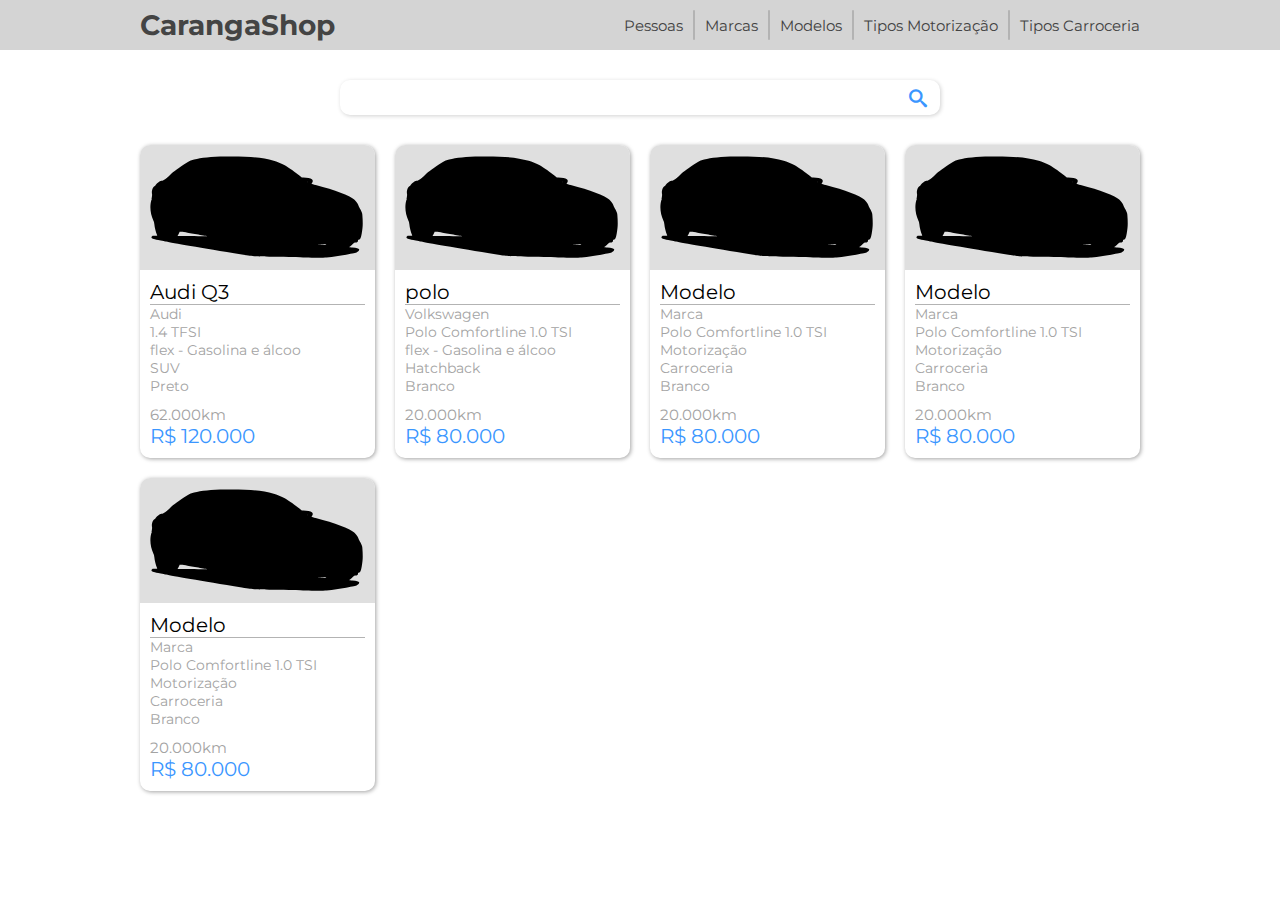
<file: index.html>
<!DOCTYPE html>
<html lang="pt-br">
<head>
    <meta charset="UTF-8">
    <meta name="viewport" content="width=device-width, initial-scale=1.0">
    <title>CarangaShop</title>
    <link rel="stylesheet" href="main.css">
    <link rel="stylesheet" href="/icon/style.css">
</head>
<body>    
    <nav>
        <div class="container-nav">
            <h1 class="nav-titulo">CarangaShop</h1>

            <div class="link-direcionamento">
                <a href="#">Pessoas</a>

                <hr class="hr-link-direcionamento">
                <a href="/marcas/marcas.html">Marcas</a>

                <hr class="hr-link-direcionamento">
                <a href="/modelos/modelos.html">Modelos</a>

                <hr class="hr-link-direcionamento">
                <a href="/motorizacao/motorizacao.htm">Tipos Motorização</a>

                <hr class="hr-link-direcionamento">
                <a href="/carroceria/carroceria.html">Tipos Carroceria</a>
            </div>
        </div>
    </nav>

    <section class="campo-busca">        
        <input class="input-busca" type="text">   
        
        <button class="icon-lupa"></button>
    </section>
    
    <section class="container">
        <div class="area-divugacao">
            <div class="divugacao">
                <div class="divugacao-img">
                    <img class="divugacao-img-carro" src="/img/carro2.svg" alt="Foto do carro a venda">
                </div>

                <div class="divugacao-especificacao">
                    <div class="especificacao-modelo">Audi Q3</div>

                    <hr class="hr-especificacao">
                    <div class="div-especificacao">
                        <div class="especificacao">Audi</div>
                        
                        <div class="especificacao">1.4 TFSI</div>

                        <div class="especificacao">flex - Gasolina e álcoo</div>

                        <div class="especificacao">SUV</div>

                        <div class="especificacao">Preto</div>

                    </div>

                    <div class="especificacao-preco-km">
                        <div class="especificacao-km">62.000km</div>
    
                        <div class="especificacao-preco">R$ 120.000</div>
                    </div>
                </div>
            </div>   

            <div class="divugacao">
                <div class="divugacao-img">
                    <img class="divugacao-img-carro" src="/img/carro2.svg" alt="Foto do carro a venda">
                </div>

                <div class="divugacao-especificacao">
                    <div class="especificacao-modelo">polo</div>

                    <hr class="hr-especificacao">
                    <div class="div-especificacao">
                        <div class="especificacao">Volkswagen</div>
                        
                        <div class="especificacao">Polo Comfortline 1.0 TSI</div>

                        <div class="especificacao">flex - Gasolina e álcoo</div>

                        <div class="especificacao">Hatchback</div>

                        <div class="especificacao">Branco</div>

                    </div>

                    <div class="especificacao-preco-km">
                        <div class="especificacao-km">20.000km</div>
    
                        <div class="especificacao-preco">R$ 80.000</div>
                    </div>
                </div>
            </div>   

            <div class="divugacao">
                <div class="divugacao-img">
                    <img class="divugacao-img-carro" src="/img/carro2.svg" alt="Foto do carro a venda">
                </div>

                <div class="divugacao-especificacao">
                    <div class="especificacao-modelo">Modelo</div>

                    <hr class="hr-especificacao">
                    <div class="div-especificacao">
                        <div class="especificacao">Marca</div>
                        
                        <div class="especificacao">Polo Comfortline 1.0 TSI</div>

                        <div class="especificacao">Motorização</div>

                        <div class="especificacao">Carroceria</div>

                        <div class="especificacao">Branco</div>

                    </div>

                    <div class="especificacao-preco-km">
                        <div class="especificacao-km">20.000km</div>
    
                        <div class="especificacao-preco">R$ 80.000</div>
                    </div>
                </div>
            </div>                                           
            <div class="divugacao">
                <div class="divugacao-img">
                    <img class="divugacao-img-carro" src="/img/carro2.svg" alt="Foto do carro a venda">
                </div>

                <div class="divugacao-especificacao">
                    <div class="especificacao-modelo">Modelo</div>

                    <hr class="hr-especificacao">
                    <div class="div-especificacao">
                        <div class="especificacao">Marca</div>
                        
                        <div class="especificacao">Polo Comfortline 1.0 TSI</div>

                        <div class="especificacao">Motorização</div>

                        <div class="especificacao">Carroceria</div>

                        <div class="especificacao">Branco</div>

                    </div>

                    <div class="especificacao-preco-km">
                        <div class="especificacao-km">20.000km</div>
    
                        <div class="especificacao-preco">R$ 80.000</div>
                    </div>
                </div>
            </div>                                           
            <div class="divugacao">
                <div class="divugacao-img">
                    <img class="divugacao-img-carro" src="/img/carro2.svg" alt="Foto do carro a venda">
                </div>

                <div class="divugacao-especificacao">
                    <div class="especificacao-modelo">Modelo</div>

                    <hr class="hr-especificacao">
                    <div class="div-especificacao">
                        <div class="especificacao">Marca</div>
                        
                        <div class="especificacao">Polo Comfortline 1.0 TSI</div>

                        <div class="especificacao">Motorização</div>

                        <div class="especificacao">Carroceria</div>

                        <div class="especificacao">Branco</div>

                    </div>

                    <div class="especificacao-preco-km">
                        <div class="especificacao-km">20.000km</div>
    
                        <div class="especificacao-preco">R$ 80.000</div>
                    </div>
                </div>
            </div>                                           
                                   
        </div>
    </section>
</body>
</html>
</file>
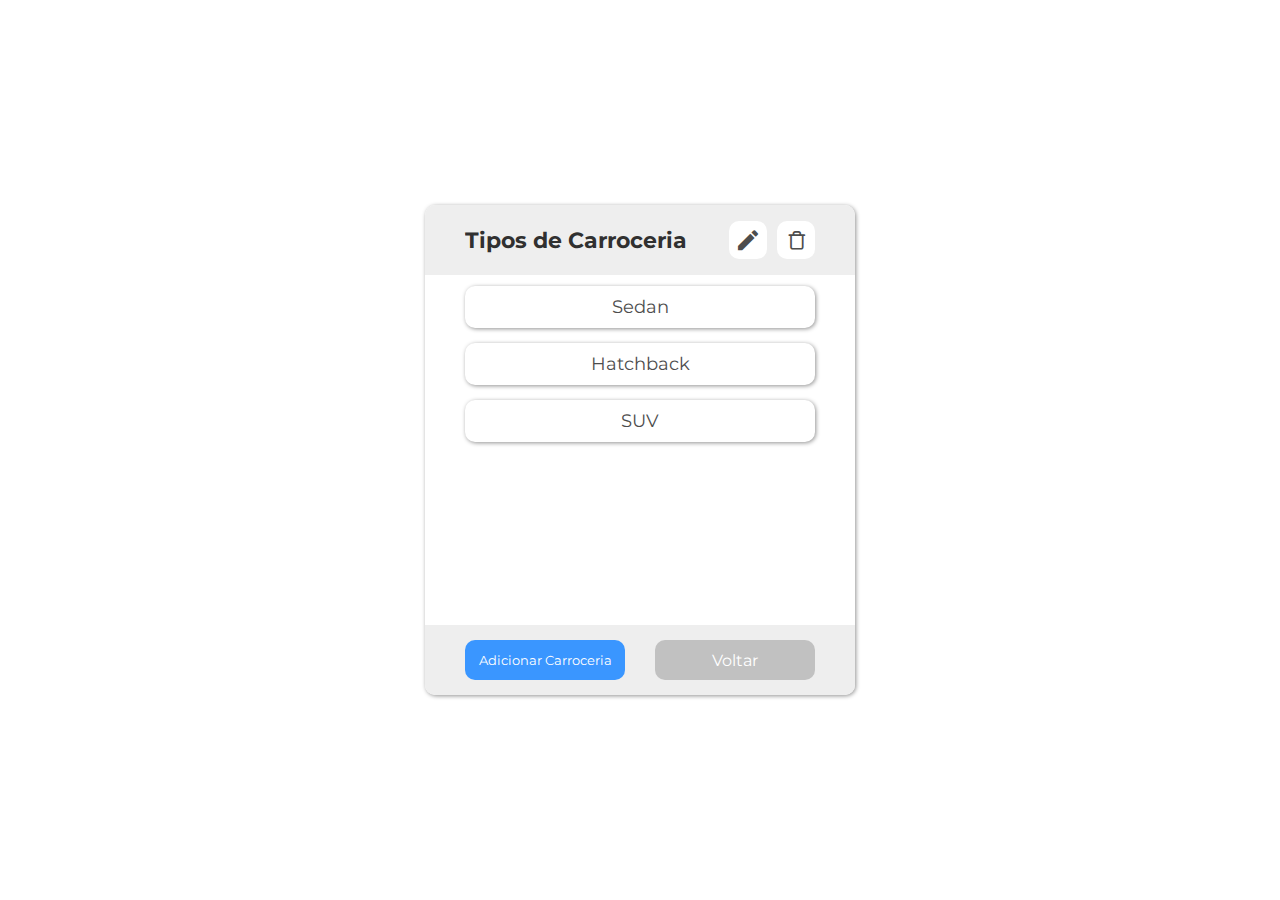
<file: carroceria/carroceria.html>
<!DOCTYPE html>
<html lang="pt-br">
<head>
    <meta charset="UTF-8">
    <meta name="viewport" content="width=device-width, initial-scale=1.0">
    <title>Carroceria</title>
    <link rel="stylesheet" href="/icon/style.css">
    <link rel="stylesheet" href="/janela.css">

    <script src="/carroceria/novacarroceria/salvarcarroceria.js" defer></script>
    <script src="/carroceria/carroceria.js" defer></script>
</head>
<body>
    <main>
        <div class="container">
            <div class="area-acao-top">
                <h3>Tipos de Carroceria</h3>

                <div class="botoes">
                    <button id="btnEditarCarroceria" class="icon-editor btn-aditar botoes-editar-excluir"></button>

                    <button id="btnExcluirCarroceria" class="icon-white btn-excluir botoes-editar-excluir"></button>
                </div>
            </div>

            <div class="area-conteudo">
                <!-- <div class="div-conteudo">
                    <div class="conteudo" onclick="carrocariaAtiva(this)">Sedan</div>
                </div>

                <div class="div-conteudo">
                    <div class="conteudo" onclick="carrocariaAtiva(this)">Hatchback</div>
                </div>

                <div class="div-conteudo">
                    <div class="conteudo" onclick="carrocariaAtiva(this)">SUV</div>
                </div>

                <div class="div-conteudo">
                    <div class="conteudo" onclick="carrocariaAtiva(this)">Picape</div>
                </div>

                <div class="div-conteudo">
                    <div class="conteudo" onclick="carrocariaAtiva(this)">Fastback</div>
                </div>

                <div class="div-conteudo">
                    <div class="conteudo" onclick="carrocariaAtiva(this)">Conversível</div>
                </div> -->
            </div>

            <div class="area-acao-low">
                <button class="btn-acao btn-adicionar" onclick="location.href= '/carroceria/novacarroceria/novacarroceria.html'">Adicionar Carroceria</button>

                <button class="btn-acao btn-voltar" onclick="location.href= '/index.html'">Voltar</button>
            </div>
        </div>
    </main>
</body>
</html>
</file>
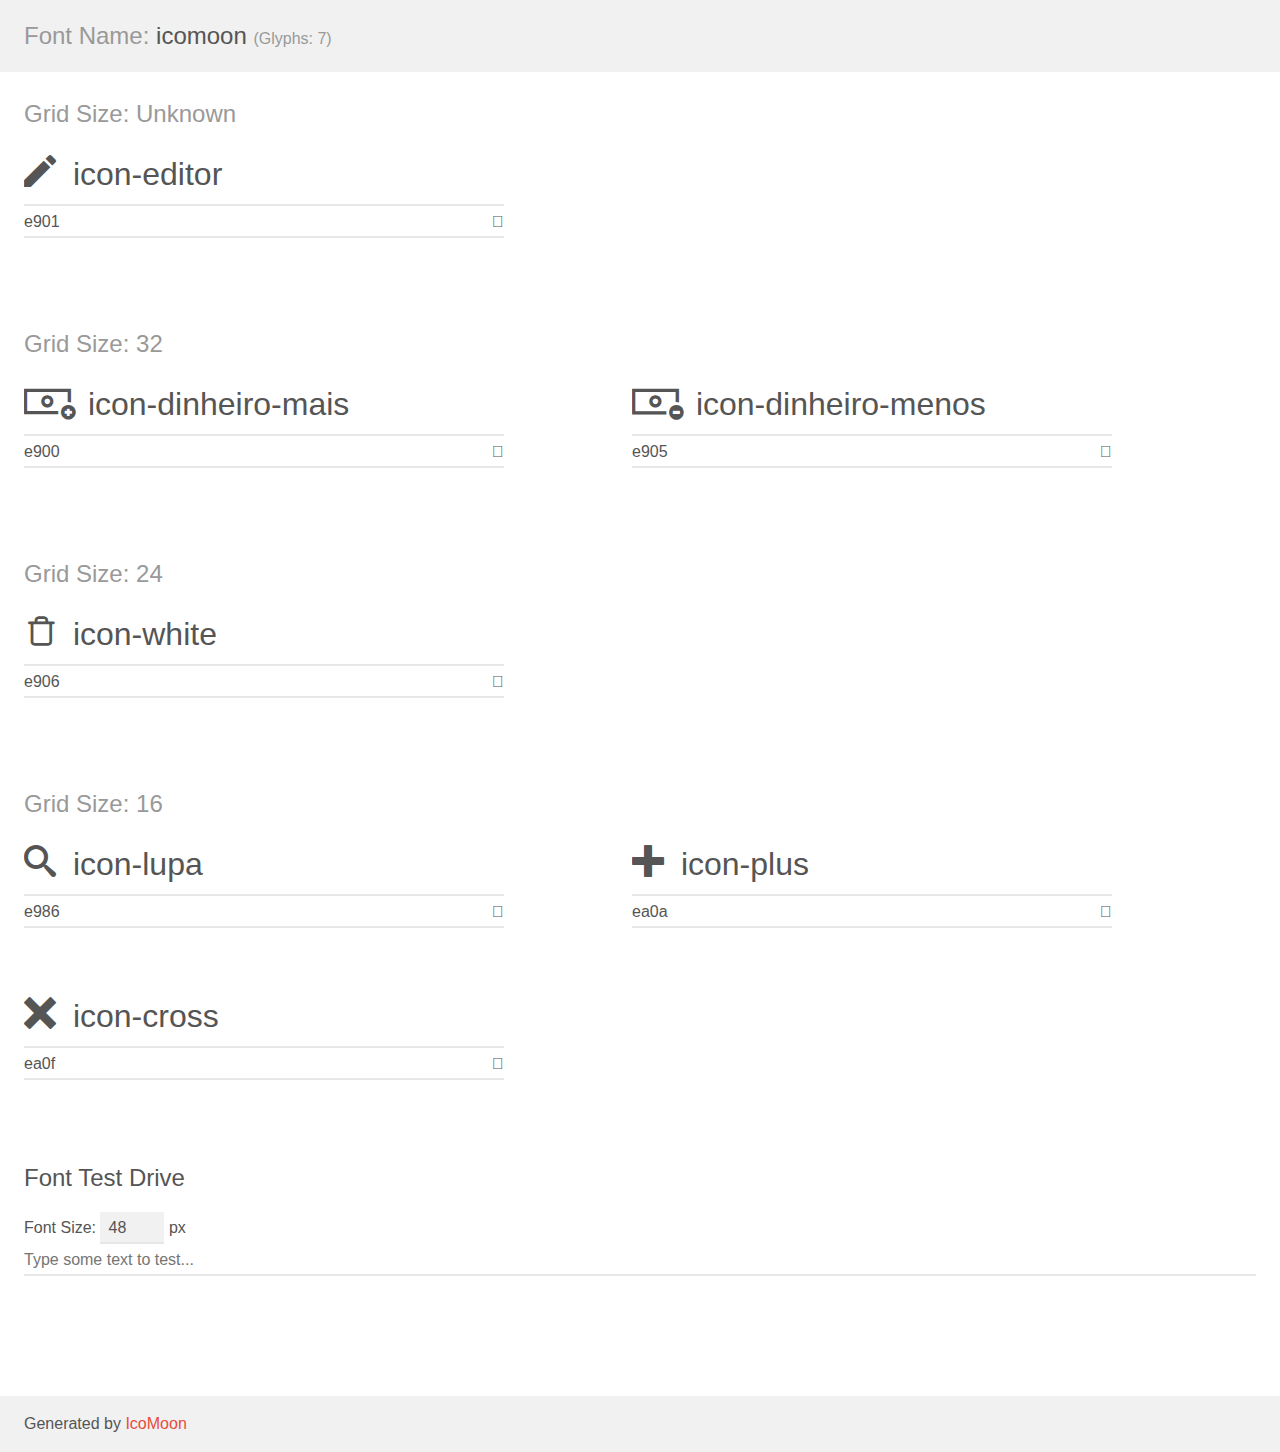
<file: icon/demo.html>
<!doctype html>
<html>
<head>
    <meta charset="utf-8">
    <title>IcoMoon Demo</title>
    <meta name="description" content="An Icon Font Generated By IcoMoon.io">
    <meta name="viewport" content="width=device-width, initial-scale=1">
    <link rel="stylesheet" href="demo-files/demo.css">
    <link rel="stylesheet" href="style.css"></head>
<body>
    <div class="bgc1 clearfix">
        <h1 class="mhmm mvm"><span class="fgc1">Font Name:</span> icomoon <small class="fgc1">(Glyphs:&nbsp;7)</small></h1>
    </div>
    <div class="clearfix mhl ptl">
        <h1 class="mvm mtn fgc1">Grid Size: Unknown</h1>
        <div class="glyph fs1">
            <div class="clearfix bshadow0 pbs">
                <span class="icon-editor"></span>
                <span class="mls"> icon-editor</span>
            </div>
            <fieldset class="fs0 size1of1 clearfix hidden-false">
                <input type="text" readonly value="e901" class="unit size1of2" />
                <input type="text" maxlength="1" readonly value="&#xe901;" class="unitRight size1of2 talign-right" />
            </fieldset>
            <div class="fs0 bshadow0 clearfix hidden-true">
                <span class="unit pvs fgc1">liga: </span>
                <input type="text" readonly value="" class="liga unitRight" />
            </div>
        </div>
    </div>
    <div class="clearfix mhl ptl">
        <h1 class="mvm mtn fgc1">Grid Size: 32</h1>
        <div class="glyph fs2">
            <div class="clearfix bshadow0 pbs">
                <span class="icon-dinheiro-mais"></span>
                <span class="mls"> icon-dinheiro-mais</span>
            </div>
            <fieldset class="fs0 size1of1 clearfix hidden-false">
                <input type="text" readonly value="e900" class="unit size1of2" />
                <input type="text" maxlength="1" readonly value="&#xe900;" class="unitRight size1of2 talign-right" />
            </fieldset>
            <div class="fs0 bshadow0 clearfix hidden-true">
                <span class="unit pvs fgc1">liga: </span>
                <input type="text" readonly value="" class="liga unitRight" />
            </div>
        </div>
        <div class="glyph fs2">
            <div class="clearfix bshadow0 pbs">
                <span class="icon-dinheiro-menos"></span>
                <span class="mls"> icon-dinheiro-menos</span>
            </div>
            <fieldset class="fs0 size1of1 clearfix hidden-false">
                <input type="text" readonly value="e905" class="unit size1of2" />
                <input type="text" maxlength="1" readonly value="&#xe905;" class="unitRight size1of2 talign-right" />
            </fieldset>
            <div class="fs0 bshadow0 clearfix hidden-true">
                <span class="unit pvs fgc1">liga: </span>
                <input type="text" readonly value="" class="liga unitRight" />
            </div>
        </div>
    </div>
    <div class="clearfix mhl ptl">
        <h1 class="mvm mtn fgc1">Grid Size: 24</h1>
        <div class="glyph fs3">
            <div class="clearfix bshadow0 pbs">
                <span class="icon-white"></span>
                <span class="mls"> icon-white</span>
            </div>
            <fieldset class="fs0 size1of1 clearfix hidden-false">
                <input type="text" readonly value="e906" class="unit size1of2" />
                <input type="text" maxlength="1" readonly value="&#xe906;" class="unitRight size1of2 talign-right" />
            </fieldset>
            <div class="fs0 bshadow0 clearfix hidden-true">
                <span class="unit pvs fgc1">liga: </span>
                <input type="text" readonly value="" class="liga unitRight" />
            </div>
        </div>
    </div>
    <div class="clearfix mhl ptl">
        <h1 class="mvm mtn fgc1">Grid Size: 16</h1>
        <div class="glyph fs4">
            <div class="clearfix bshadow0 pbs">
                <span class="icon-lupa"></span>
                <span class="mls"> icon-lupa</span>
            </div>
            <fieldset class="fs0 size1of1 clearfix hidden-false">
                <input type="text" readonly value="e986" class="unit size1of2" />
                <input type="text" maxlength="1" readonly value="&#xe986;" class="unitRight size1of2 talign-right" />
            </fieldset>
            <div class="fs0 bshadow0 clearfix hidden-true">
                <span class="unit pvs fgc1">liga: </span>
                <input type="text" readonly value="search, magnifier" class="liga unitRight" />
            </div>
        </div>
        <div class="glyph fs4">
            <div class="clearfix bshadow0 pbs">
                <span class="icon-plus"></span>
                <span class="mls"> icon-plus</span>
            </div>
            <fieldset class="fs0 size1of1 clearfix hidden-false">
                <input type="text" readonly value="ea0a" class="unit size1of2" />
                <input type="text" maxlength="1" readonly value="&#xea0a;" class="unitRight size1of2 talign-right" />
            </fieldset>
            <div class="fs0 bshadow0 clearfix hidden-true">
                <span class="unit pvs fgc1">liga: </span>
                <input type="text" readonly value="plus, add" class="liga unitRight" />
            </div>
        </div>
        <div class="glyph fs4">
            <div class="clearfix bshadow0 pbs">
                <span class="icon-cross"></span>
                <span class="mls"> icon-cross</span>
            </div>
            <fieldset class="fs0 size1of1 clearfix hidden-false">
                <input type="text" readonly value="ea0f" class="unit size1of2" />
                <input type="text" maxlength="1" readonly value="&#xea0f;" class="unitRight size1of2 talign-right" />
            </fieldset>
            <div class="fs0 bshadow0 clearfix hidden-true">
                <span class="unit pvs fgc1">liga: </span>
                <input type="text" readonly value="cross, cancel" class="liga unitRight" />
            </div>
        </div>
    </div>

    <!--[if gt IE 8]><!-->
    <div class="mhl clearfix mbl">
        <h1>Font Test Drive</h1>
        <label>
            Font Size: <input id="fontSize" type="number" class="textbox0 mbm"
            min="8" value="48" />
            px
        </label>
        <input id="testText" type="text" class="phl size1of1 mvl"
        placeholder="Type some text to test..." value=""/>
        <div id="testDrive" class="icon-" style="font-family: icomoon">&nbsp;
        </div>
    </div>
    <!--<![endif]-->
    <div class="bgc1 clearfix">
        <p class="mhl">Generated by <a href="https://icomoon.io/app">IcoMoon</a></p>
    </div>

    <script src="demo-files/demo.js"></script>
</body>
</html>
</file>
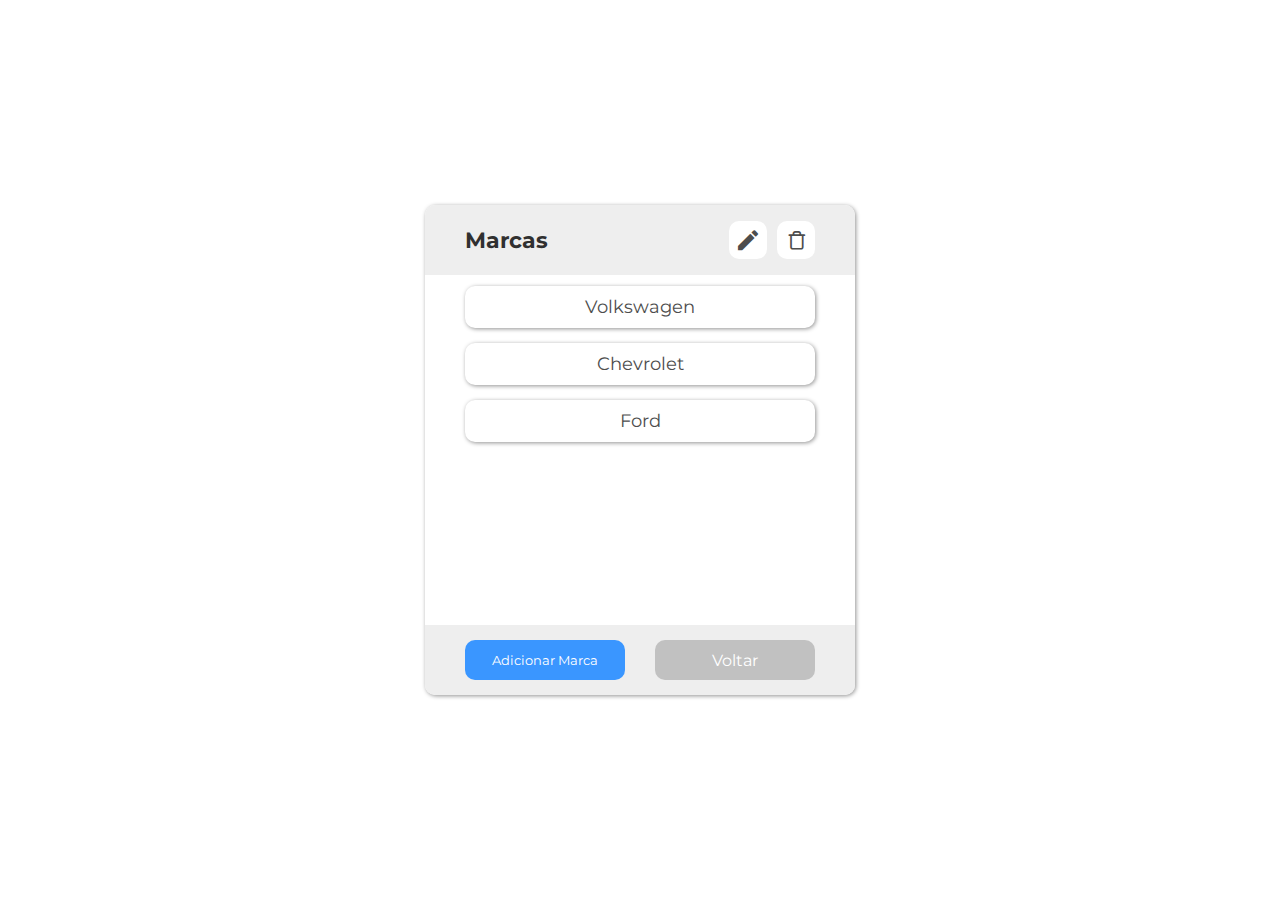
<file: marcas/marcas.html>
<!DOCTYPE html>
<html lang="pt-br">
<head>
    <meta charset="UTF-8">
    <meta name="viewport" content="width=device-width, initial-scale=1.0">
    <title>Marcas</title>
    <link rel="stylesheet" href="/icon/style.css">
    <link rel="stylesheet" href="/janela.css">

    <script src="/marcas/novamarca/salvarmarca.js" defer></script>
    <script src="/marcas/marca.js" defer></script>
</head>
<body>
    <main>
        <div class="container">
            <div class="area-acao-top">
                <h3>Marcas</h3>

                <div class="botoes">
                    <button id="btnEditarMarca" class="icon-editor btn-aditar botoes-editar-excluir"></button>

                    <button id="btnExcluirMarca" class="icon-white btn-excluir botoes-editar-excluir"></button>
                </div>
            </div>

            <div class="area-conteudo">
                <!-- <div class="div-conteudo">
                    <div class="conteudo" onclick="marcaAtiva(this)">Audi</div>
                </div>

                <div class="div-conteudo">
                    <div class="conteudo" onclick="marcaAtiva(this)">Volkswagen</div>
                </div>

                <div class="div-conteudo">
                    <div class="conteudo" onclick="marcaAtiva(this)">Volvo</div>
                </div>

                <div class="div-conteudo">
                    <div class="conteudo" onclick="marcaAtiva(this)">Porsche</div>
                </div>

                <div class="div-conteudo">
                    <div class="conteudo" onclick="marcaAtiva(this)">Alfa Romeo</div>
                </div>

                <div class="div-conteudo">
                    <div class="conteudo" onclick="marcaAtiva(this)">Chevrolet</div>
                </div> -->
            </div>

            <div class="area-acao-low">
                <button class="btn-acao btn-adicionar" onclick="location.href= '/marcas/novamarca/novamarca.html'">Adicionar Marca</button>

                <button class="btn-acao btn-voltar" onclick="location.href= '/index.html'">Voltar</button>
            </div>
        </div>
    </main>
</body>
</html>
</file>
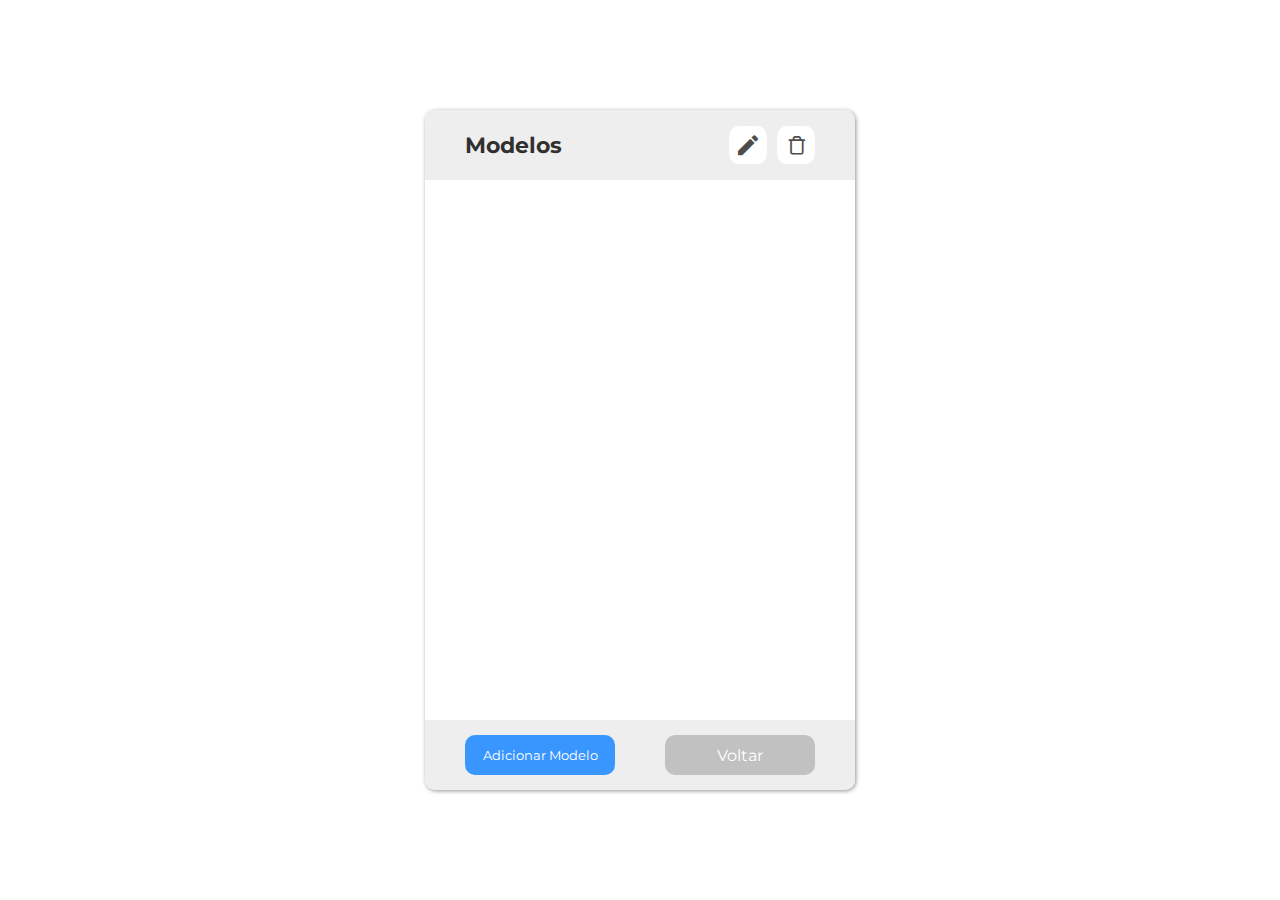
<file: modelos/modelos.html>
<!DOCTYPE html>
<html lang="pt-br">
<head>
    <meta charset="UTF-8">
    <meta name="viewport" content="width=device-width, initial-scale=1.0">
    <title>Modelos</title>
    <link rel="stylesheet" href="/modelos/modelos.css">
    <link rel="stylesheet" href="/icon/style.css">

    <script src="/marcas/novamarca/salvarmarca.js" defer></script>
    <!-- <script src="/marcas/novamarca/novamarca.js" defer></script> -->
    
    <script src="/motorizacao/novamotorizacao/salvarmotorizacao.js" defer></script>

    <script src="/carroceria/novacarroceria/salvarcarroceria.js" defer></script>
    
    <script src="/modelos/novomodelo/salvarmodelo.js" defer></script>
    <script src="/modelos/modelo.js" defer></script>
</head>
<body>
    <main>
        <div class="container">
            <div class="area-acao-top">
                <h3>Modelos</h3>

                <div class="botoes">
                    <button id="btnEditarModelo" class="icon-editor btn-aditar botoes-editar-excluir"></button>

                    <button id="btnExcluirModelo" class="icon-white btn-excluir botoes-editar-excluir"></button>
                </div>
            </div>

            <div class="area-conteudo">
                <!-- <div class="div-conteudo">
                    <div class="conteudo" onclick="modeloAtivo(this)">
                        <div class="conteudo-texto">Polo</div>

                        <hr class="hr-conteudo">
                        <div class="conteudo-texto">Volkswagen</div>

                        <hr class="hr-conteudo">                    
                        <div class="conteudo-texto">flex - Gasolina e álcoo</div>

                        <hr class="hr-conteudo">                    
                        <div class="conteudo-texto">Hatchback</div>

                        <hr class="hr-conteudo">                    
                        <div  class="conteudo-texto">4 Portas</div>
                    </div>
                </div> -->
            </div>

            <div class="area-acao-low">
                <button class="btn-acao btn-adicionar" onclick="location.href= '/modelos/novomodelo/novomodelo.html'">Adicionar Modelo</button>

                <button class="btn-acao btn-voltar" onclick="location.href= '/index.html'">Voltar</button>
            </div>
        </div>
    </main>
</body>
</html>
</file>
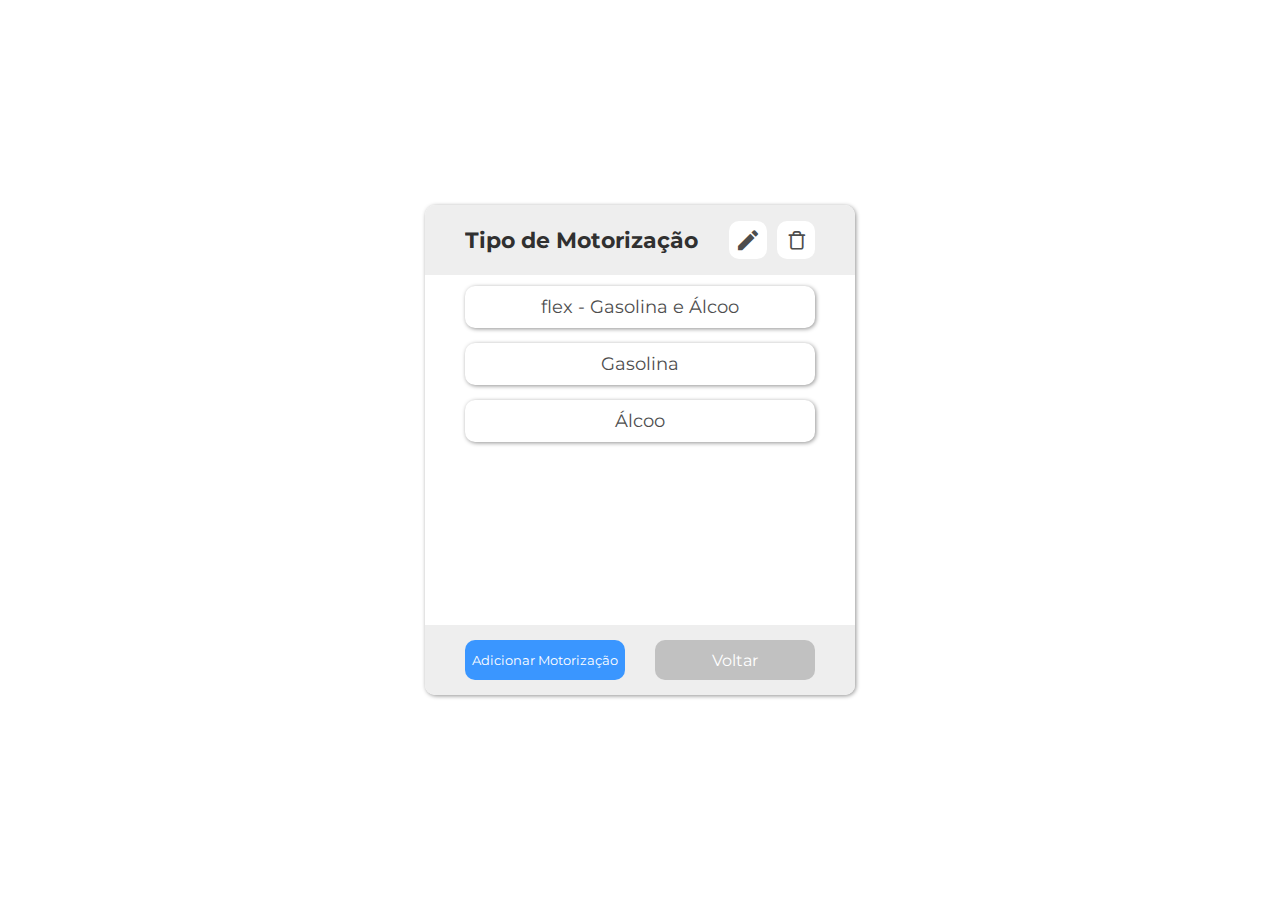
<file: motorizacao/motorizacao.htm>
<!DOCTYPE html>
<html lang="pt-br">
<head>
    <meta charset="UTF-8">
    <meta name="viewport" content="width=device-width, initial-scale=1.0">
    <title>Marcas</title>
    <link rel="stylesheet" href="/icon/style.css">
    <link rel="stylesheet" href="/janela.css">

    <script src="/motorizacao/novamotorizacao/salvarmotorizacao.js" defer></script>
    <script src="/motorizacao/motorizacao.js" defer></script>
</head>
<body>
    <main>
        <div class="container">
            <div class="area-acao-top">
                <h3>Tipo de Motorização</h3>

                <div class="botoes">
                    <button id="btnEditarMotorizacao" class="icon-editor btn-aditar botoes-editar-excluir"></button>

                    <button id="btnExcluirMotorizacao" class="icon-white btn-excluir botoes-editar-excluir"></button>
                </div>
            </div>

            <div class="area-conteudo">
                <!-- <div class="div-conteudo">
                    <div class="conteudo" onclick="motorizacaoAtiva(this)">Gasolina</div>
                </div>

                <div class="div-conteudo">
                    <div class="conteudo" onclick="motorizacaoAtiva(this)">Diesel</div>
                </div>

                <div class="div-conteudo">
                    <div class="conteudo" onclick="motorizacaoAtiva(this)">flex - Gasolina e álcoo</div>
                </div>

                <div class="div-conteudo">
                    <div class="conteudo" onclick="motorizacaoAtiva(this)">Elétrico</div>
                </div>

                <div class="div-conteudo">
                    <div class="conteudo" onclick="motorizacaoAtiva(this)">Híbrido</div>
                </div>

                <div class="div-conteudo">
                    <div class="conteudo" onclick="motorizacaoAtiva(this)">GNV</div>
                </div> -->
            </div>

            <div class="area-acao-low">
                <button class="btn-acao btn-adicionar" onclick="location.href= '/motorizacao/novamotorizacao/novamotorizasao.html'">Adicionar Motorização</button>

                <button class="btn-acao btn-voltar" onclick="location.href= '/index.html'">Voltar</button>
            </div>
        </div>
    </main>
</body>
</html>
</file>
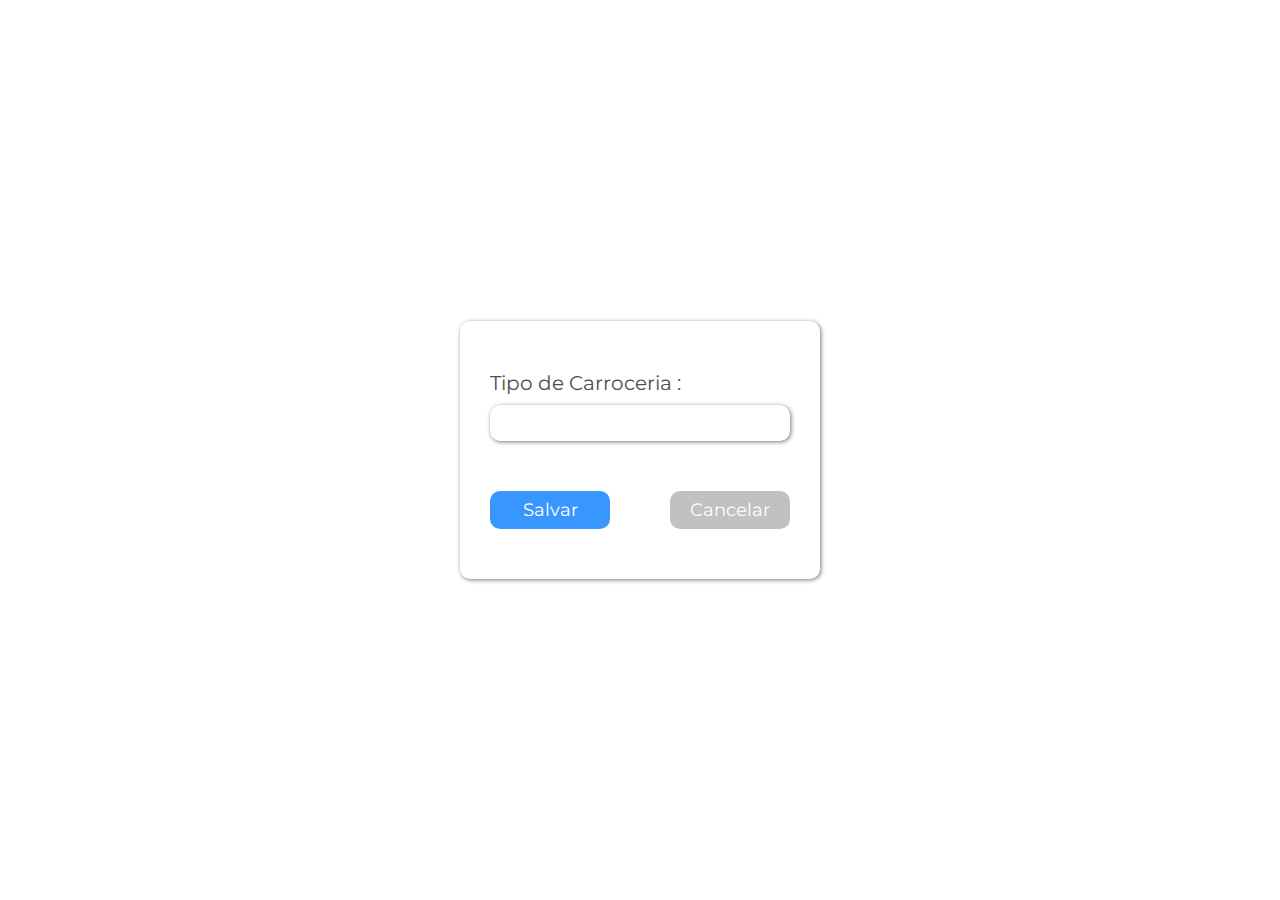
<file: carroceria/novacarroceria/novacarroceria.html>
<!DOCTYPE html>
<html lang="pt-br">
<head>
    <meta charset="UTF-8">
    <meta name="viewport" content="width=device-width, initial-scale=1.0">
    <title>Nova Marca</title>
    <link rel="stylesheet" href="/cadastro.css">

    <script src="/carroceria/novacarroceria/novacarroceria.js" defer></script>
    <script src="/carroceria/novacarroceria/salvarcarroceria.js" defer></script>
</head>
<body>
    <main>
        <div class="container">
            <div class="area-cadastro">
                <label for="textoCarroceria">Tipo de Carroceria :</label>

                <input id="textoCarroceria" class="input-texto" type="text">

                <div id="inputCarroceriaVasia" class="alerta-campo-vasio" style="display: none;">
                    Ops !!
                </div>
            </div>

            <div class="area-botoes">
                <button id="btnSalvarCarroceria" class="btn-acao btn-salvar">Salvar</button>

                <button id="btnCancelarCarroceria" class="btn-acao btn-cancelar" >Cancelar</button>
            </div>
        </div>
    </main>
</body>
</html>
</file>
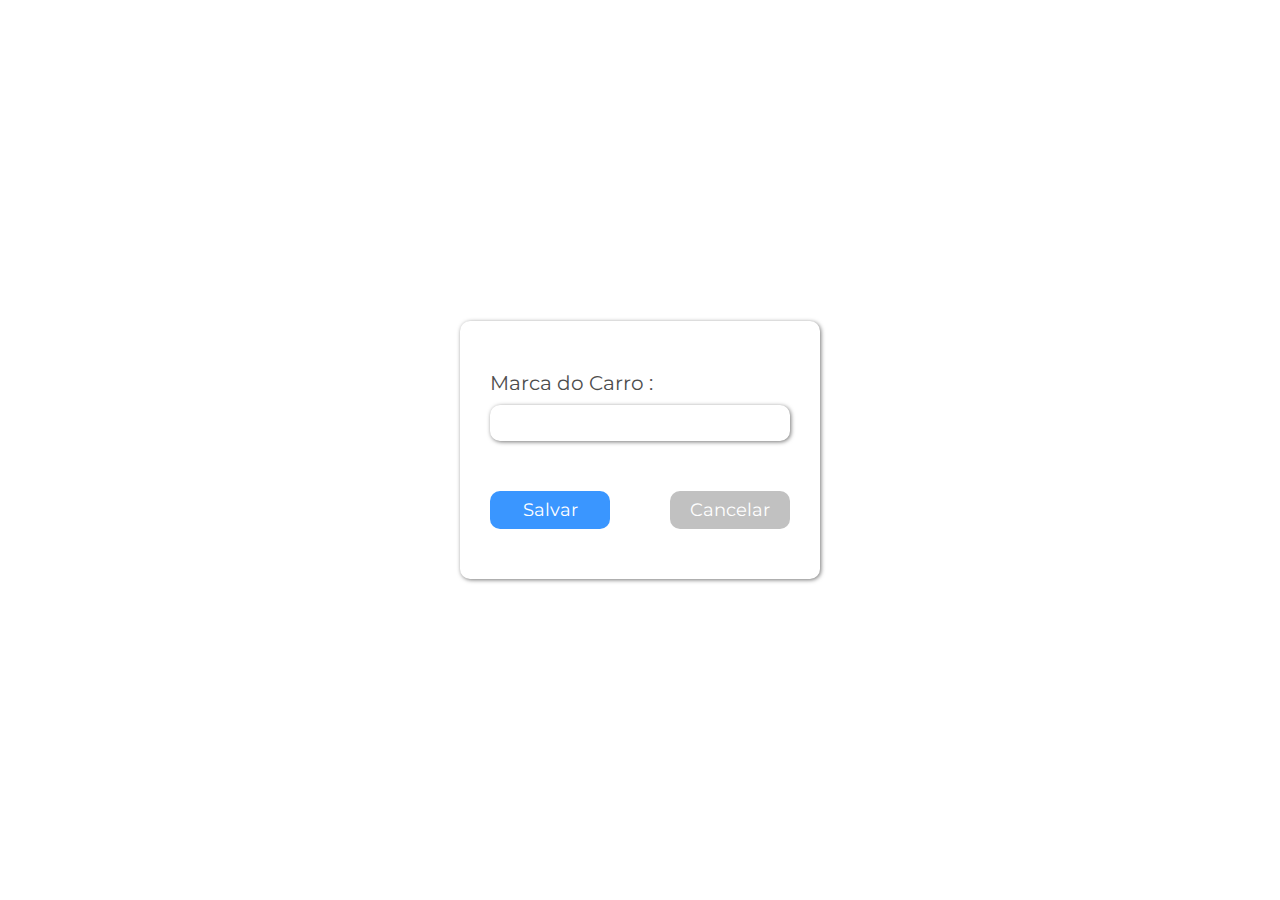
<file: marcas/novamarca/novamarca.html>
<!DOCTYPE html>
<html lang="pt-br">
<head>
    <meta charset="UTF-8">
    <meta name="viewport" content="width=device-width, initial-scale=1.0">
    <title>Nova Marca</title>
    <link rel="stylesheet" href="/cadastro.css">

    <script src="/marcas/novamarca/novamarca.js" defer></script>
    <script src="/marcas/novamarca/salvarmarca.js" defer></script>
</head>
<body>
    <main>
        <div class="container">
            <div class="area-cadastro">
                <label for="textoMarca">Marca do Carro :</label>

                <input id="textoMarca" class="input-texto" type="text">

                <div id="inputMarcaVasia" class="alerta-campo-vasio" style="display: none;">
                    Ops !!
                </div>
            </div>

            <div class="area-botoes">
                <button id="btnSalvarMarca" class="btn-acao btn-salvar">Salvar</button>

                <button id="btnCancelarMarca" class="btn-acao btn-cancelar">Cancelar</button>
            </div>
        </div>
    </main>
</body>
</html>
</file>
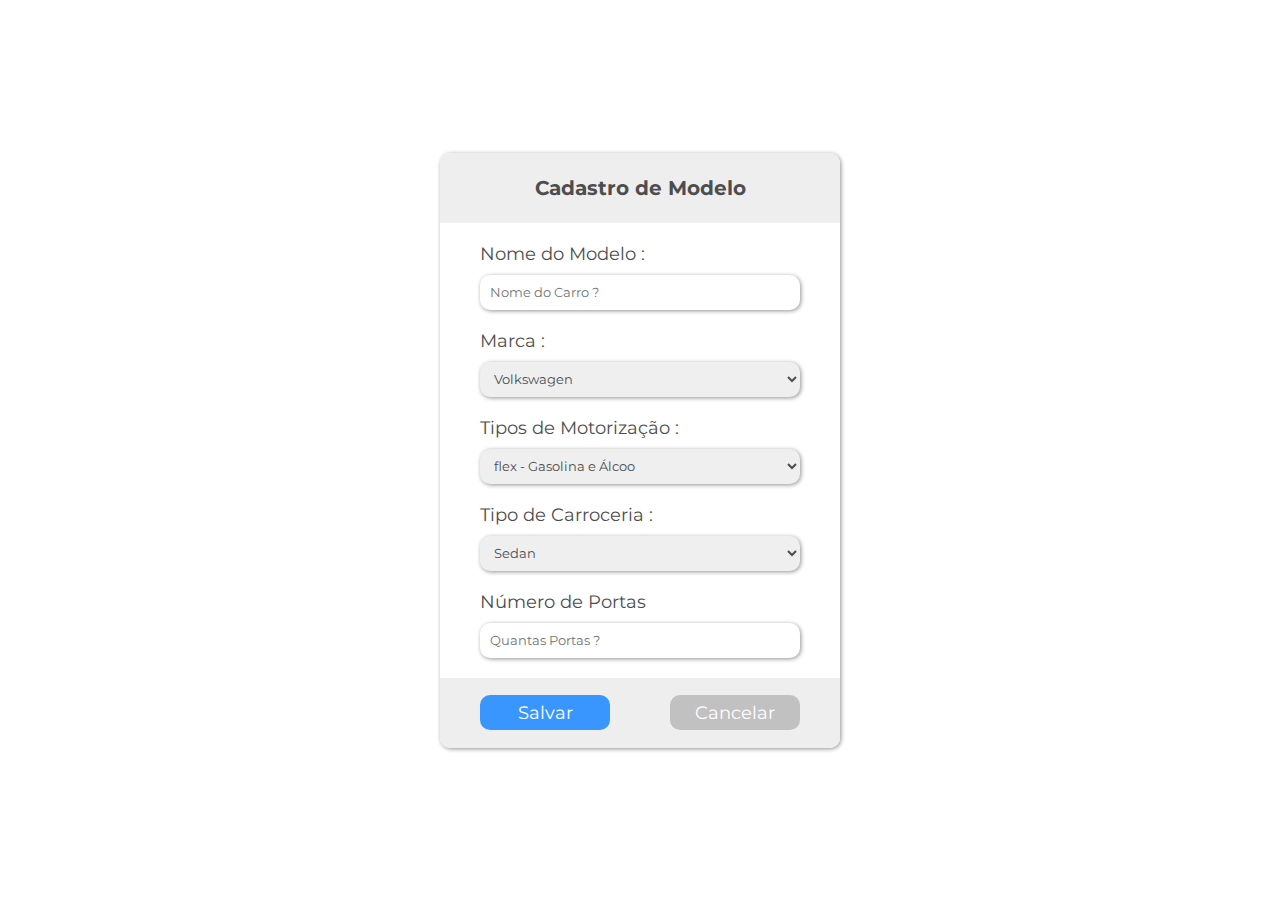
<file: modelos/novomodelo/novomodelo.html>
<!DOCTYPE html>
<html lang="pt-br">
<head>
    <meta charset="UTF-8">
    <meta name="viewport" content="width=device-width, initial-scale=1.0">
    <title>Adicionar Modelo</title>
    <link rel="stylesheet" href="/modelos/novomodelo/novomodelo.css">

    <script src="/marcas/novamarca/salvarmarca.js" defer></script>
    <script src="/motorizacao/novamotorizacao/salvarmotorizacao.js" defer></script>
    <script src="/carroceria/novacarroceria/salvarcarroceria.js" defer></script>
    <script src="/modelos/novomodelo/salvarmodelo.js" defer></script>
    <script src="/modelos/novomodelo/novomodelo.js" defer></script>
</head>
<body>    
    <div class="container">
        <div class="area-titulo">
            <h3>Cadastro de Modelo</h3>
        </div>

        <div class="area-conteudo">
            <div class="area-cadastro">
                <label for="nomeModelo">Nome do Modelo :</label>
                <input class="input-select" id="nomeModelo" type="text" placeholder="Nome do Carro ?">

                <div id="inputModeloVasia" class="alerta-campo-vasio" style="display: none;">
                    Nome do Carro Obrigatoria !!
                </div>
            </div>

            <div class="area-cadastro">
                <label for="nomeMarcas">Marca :</label>
                <select class="input-select nome-marca" name="" id="nomeMarcas">
                    <!-- <option>Volkswagen</option>
                    <option>Audi</option>
                    <option>Porsche</option> -->
                </select>
            </div>

            <div class="area-cadastro">
                <label for="nomeMotorizacao">Tipos de Motorização :</label>
                <select class="input-select nome-motor" name="" id="nomeMotorizacao">
                    <!-- <option>flex - Gasolina e álcoo</option>
                    <option>Gasolina</option>
                    <option>Diesel</option> -->
                </select>
            </div>

            <div class="area-cadastro">
                <label for="nomeCarroceria">Tipo de Carroceria :</label>
                <select class="input-select nome-carrocaria" name="" id="nomeCarroceria">
                    <!-- <option>Sedan</option>
                    <option>SUV</option>
                    <option>Hatchback</option> -->
                </select>
            </div>

            <div class="area-cadastro">
                <label for="numeroPorta">Número de Portas</label>
                <input class="input-select" id="numeroPorta" type="number" placeholder="Quantas Portas ?">

                <div id="inputPotaloVasia" class="alerta-campo-vasio" style="display: none;">
                    Quantidade de Portas Obrigatoria !!
                </div>
            </div>
        </div>

        <div class="area-botoes">
            <button id="btnSalvarModelo" class="btn-acao btn-salvar">Salvar</button>

            <button id="btnCancelarModelo" class="btn-acao btn-cancelar">Cancelar</button>
        </div>
    </div>
</body>
</html>
</file>
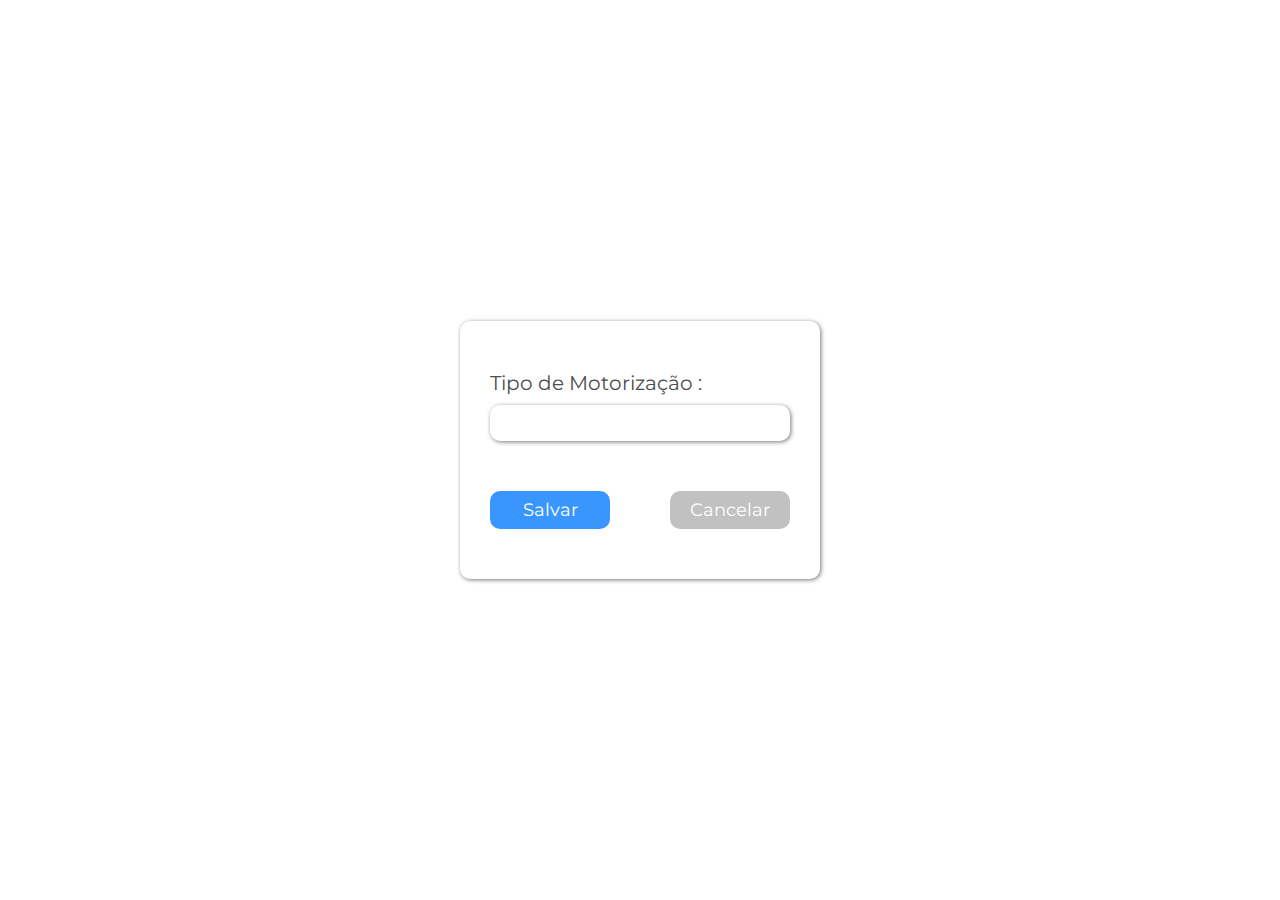
<file: motorizacao/novamotorizacao/novamotorizasao.html>
<!DOCTYPE html>
<html lang="pt-br">
<head>
    <meta charset="UTF-8">
    <meta name="viewport" content="width=device-width, initial-scale=1.0">
    <title>Nova Motorização</title>
    <link rel="stylesheet" href="/cadastro.css">

    <script src="/motorizacao/novamotorizacao/novamotorizacao.js" defer></script>
    <script src="/motorizacao/novamotorizacao/salvarmotorizacao.js" defer></script>
</head>
<body>
    <main>
        <div class="container">
            <div class="area-cadastro">
                <label for="textoMotorizacao">Tipo de Motorização :</label>

                <input id="textoMotorizacao" class="input-texto" type="text">

                <div id="inputMotorizacaoVasia" class="alerta-campo-vasio" style="display: none;">
                    Ops !!
                </div>
            </div>

            <div class="area-botoes">
                <button id="btnSalvarMotorizacao" class="btn-acao btn-salvar">Salvar</button>

                <button id="btnCancelarMotorizacao" class="btn-acao btn-cancelar">Cancelar</button>
            </div>
        </div>
    </main>
</body>
</html>
</file>
<file: main.css>
@import url('https://fonts.googleapis.com/css2?family=Montserrat:ital,wght@0,100..900;1,100..900&display=swap');

*{
    padding: 0;
    margin: 0;
    font-family: "Montserrat", sans-serif;
}

html{
    font-size: 10px;
}

body{
    background-color: #fff;
    display: flex;
    gap: 3rem;
    flex-direction: column;
    align-items: center;
    height: 100%;    
}

nav{
    background-color: rgb(212, 212, 212);
    height: 5rem;
    width: 100%;
    display: flex;
    justify-content: center;
}

.container-nav{
    display: flex;
    justify-content: space-between;
    align-items: center;
    width: 100%;
    max-width: 100rem;
}

.nav-titulo{
    font-size: 2.8rem;
    color: #444444;
}

.link-direcionamento{
    font-size: 1.5rem;
    display: flex;
    align-items: center;
    gap: 1rem;
}

.link-direcionamento>a{
    display: flex;
    align-items: center;
    text-decoration: none;
    /* color: rgb(58, 150, 255); */
    color: #424242;
    transition: .5s;
}

.link-direcionamento>a:hover{
    color: rgb(58, 150, 255);
}

.hr-link-direcionamento{
    background-color: rgb(179, 179, 179);
    border: none;
    height: 3rem;
    width: .2rem;
    border-radius: 1rem 1rem;
}

.campo-busca{
    width: 100%;
    max-width: 60rem;
    display: flex;
    align-items: center;
    position: relative;
}

.campo-busca>button{
    cursor: pointer;
    font-size: 1.8rem;
    color: rgb(58, 150, 255);
    background: transparent;
    border: none;
    width: 2.5rem;
    height: 2.5rem;
    position: absolute;
    right: 1rem;
}

.input-busca{
    padding: 0 1rem;
    height: 3.5rem;
    width: 100%;
    border: none;
    box-shadow: .1rem .1rem .4rem #d1d1d1;
    border-radius: 1rem;
    box-sizing: border-box;
    outline: transparent;
    transition: .5s;
}

.input-busca:focus-visible{
    outline: .1rem solid rgb(101, 173, 255);
}

.container{
    display: flex;
    flex-direction: column;
    width: 100%;
    max-width: 100rem;
}

.area-divugacao{
    width: 100%;
    display: grid;
    grid-template-columns: repeat(auto-fill, minmax(20rem, 1fr));
    gap: 2rem;
    padding-bottom: 2rem;
}

.divugacao{
    box-shadow: .1rem .1rem .4rem #a3a3a3;
    background-color: #fff;
    box-sizing: border-box;
    border-radius: 1rem;
    display: flex;
    flex-direction: column;
}

.divugacao-img{
    background-color: rgb(223, 223, 223);
    padding: .5rem;
    border-radius: 1rem 1rem 0 0;
}

.divugacao-img-carro{
    width: 100%;
}

.divugacao-especificacao{
    padding: 1rem;
    box-sizing: border-box;
    display: flex;
    flex-direction: column;
    flex: 1;
}

.especificacao-modelo{
    font-size: 2rem;
}

.hr-especificacao{
    height: .1rem;
    background-color: rgb(179, 179, 179);
    border: none;
}

.div-especificacao{
    flex: 1;
}

.especificacao{
    font-size: 1.4rem;
    color: #a3a3a3;
}

.especificacao-preco-km{
    padding-top: 1rem;
}

.especificacao-km{
    color: #a3a3a3;
    font-size: 1.5rem;
}

.especificacao-preco{
    font-size: 2rem;
    color: rgb(58, 150, 255);
}
</file>
<file: icon/style.css>
@font-face {
  font-family: 'icomoon';
  src:  url('fonts/icomoon.eot?aeznld');
  src:  url('fonts/icomoon.eot?aeznld#iefix') format('embedded-opentype'),
    url('fonts/icomoon.ttf?aeznld') format('truetype'),
    url('fonts/icomoon.woff?aeznld') format('woff'),
    url('fonts/icomoon.svg?aeznld#icomoon') format('svg');
  font-weight: normal;
  font-style: normal;
  font-display: block;
}

[class^="icon-"], [class*=" icon-"] {
  /* use !important to prevent issues with browser extensions that change fonts */
  font-family: 'icomoon' !important;
  speak: never;
  font-style: normal;
  font-weight: normal;
  font-variant: normal;
  text-transform: none;
  line-height: 1;

  /* Better Font Rendering =========== */
  -webkit-font-smoothing: antialiased;
  -moz-osx-font-smoothing: grayscale;
}

.icon-editor:before {
  content: "\e901";
}
.icon-dinheiro-mais:before {
  content: "\e900";
}
.icon-dinheiro-menos:before {
  content: "\e905";
}
.icon-white:before {
  content: "\e906";
}
.icon-lupa:before {
  content: "\e986";
}
.icon-plus:before {
  content: "\ea0a";
}
.icon-cross:before {
  content: "\ea0f";
}
</file>
<file: janela.css>
@import url('https://fonts.googleapis.com/css2?family=Montserrat:ital,wght@0,100..900;1,100..900&display=swap');

*{
    margin: 0;
    padding: 0;
    font-family: "Montserrat", sans-serif;
}

html{
    font-size: 10px;
    height: 100%;
}

body{
    height: 100%;
}

main{
    height: 100%;
    display: flex;
    align-items: center;
    justify-content: center;
    flex-direction: column;
}

.container{
    width: 43rem;
    max-height: 49rem;
    height: 100%;
    box-sizing: border-box;
    box-shadow: .1rem .1rem .4rem #939393;
    border-radius: 1rem;
    display: flex;
    flex-direction: column;
}

.area-acao-top{
    border-radius: 1rem 1rem 0 0;
    background-color: #eeeeee;
    height: 7rem;
    display: flex;
    align-items: center;
    justify-content: space-between;
    padding: 0 4rem;
}

.area-acao-top>h3{
    font-size: 2.2rem;
    color: #303030;
}

.botoes{
    display: flex;
    gap: 1rem;
}

.botoes-editar-excluir{
    transition: .5s;
    width: 3.8rem;
    height: 3.8rem;
    border: none;
    border-radius: 1rem;
    background-color: #fff;
    color: #4d4d4d;
    font-size: 2rem;
    cursor: pointer;
}

.botoes-ativo{
    border: .1rem solid #727272;
}

.btn-excluir-excluir{
    background-color: #fd6a6a;
}

.btn-aditar-ativo{
    background-color: #278afa;
}

.btn-aditar:hover{
    background-color: #6aaaf2;
}

.btn-excluir:hover{
    background-color: #ff8c8c;
}

.conteudo-ativo{
    border: .1rem solid rgb(101, 173, 255);
}

.area-conteudo{
    display: flex;
    flex-direction: column;
    gap: 1.5rem;
    padding: 1.1rem 4rem;
    overflow: auto;
    height: 100%;
    flex: 1;
}

::-webkit-scrollbar{
    border-radius: 0 .5rem .5rem 0;
    width: .5rem;
}

::-webkit-scrollbar-thumb{
    background-color:#e4e4e4;
    border-radius: .5rem;
}

.conteudo{
    width: 100%;
    padding: 1rem 0;
    box-shadow: .1rem .1rem .4rem #939393;
    color: #4d4d4d;
    border-radius: 1rem;
    display: flex;
    align-items: center;
    justify-content: center;
    font-size: 1.8rem;
    cursor: pointer;
}

.area-acao-low{
    border-radius: 0 0 1rem 1rem;
    background-color: #eeeeee;
    height: 7rem;
    padding: 0 4rem;
    display: flex;
    align-items: center;
    justify-content: space-between;
}

.btn-acao{
    width: 16rem;
    height: 4rem;
    border-radius: 1rem;
    border: none;
    cursor: pointer;
    transition: .5s;
}

.btn-adicionar{
    background-color: #3A96FF;
    color: #fff;
    font-size: 1.3rem;
}

.btn-adicionar:hover{
    background-color: #0570eb;
}

.btn-voltar{
    background-color: #c1c1c1;
    color: #ffffff;
    font-size: 1.6rem;
}

.btn-voltar:hover{
    background-color: #a5a5a5;
}
</file>
<file: icon/demo-files/demo.css>
body {
  padding: 0;
  margin: 0;
  font-family: sans-serif;
  font-size: 1em;
  line-height: 1.5;
  color: #555;
  background: #fff;
}
h1 {
  font-size: 1.5em;
  font-weight: normal;
}
small {
  font-size: .66666667em;
}
a {
  color: #e74c3c;
  text-decoration: none;
}
a:hover, a:focus {
  box-shadow: 0 1px #e74c3c;
}
.bshadow0, input {
  box-shadow: inset 0 -2px #e7e7e7;
}
input:hover {
  box-shadow: inset 0 -2px #ccc;
}
input, fieldset {
  font-family: sans-serif;
  font-size: 1em;
  margin: 0;
  padding: 0;
  border: 0;
}
input {
  color: inherit;
  line-height: 1.5;
  height: 1.5em;
  padding: .25em 0;
}
input:focus {
  outline: none;
  box-shadow: inset 0 -2px #449fdb;
}
.glyph {
  font-size: 16px;
  width: 15em;
  padding-bottom: 1em;
  margin-right: 4em;
  margin-bottom: 1em;
  float: left;
  overflow: hidden;
}
.liga {
  width: 80%;
  width: calc(100% - 2.5em);
}
.talign-right {
  text-align: right;
}
.talign-center {
  text-align: center;
}
.bgc1 {
  background: #f1f1f1;
}
.fgc1 {
  color: #999;
}
.fgc0 {
  color: #000;
}
p {
  margin-top: 1em;
  margin-bottom: 1em;
}
.mvm {
  margin-top: .75em;
  margin-bottom: .75em;
}
.mtn {
  margin-top: 0;
}
.mtl, .mal {
  margin-top: 1.5em;
}
.mbl, .mal {
  margin-bottom: 1.5em;
}
.mal, .mhl {
  margin-left: 1.5em;
  margin-right: 1.5em;
}
.mhmm {
  margin-left: 1em;
  margin-right: 1em;
}
.mls {
  margin-left: .25em;
}
.ptl {
  padding-top: 1.5em;
}
.pbs, .pvs {
  padding-bottom: .25em;
}
.pvs, .pts {
  padding-top: .25em;
}
.unit {
  float: left;
}
.unitRight {
  float: right;
}
.size1of2 {
  width: 50%;
}
.size1of1 {
  width: 100%;
}
.clearfix:before, .clearfix:after {
  content: " ";
  display: table;
}
.clearfix:after {
  clear: both;
}
.hidden-true {
  display: none;
}
.textbox0 {
  width: 3em;
  background: #f1f1f1;
  padding: .25em .5em;
  line-height: 1.5;
  height: 1.5em;
}
#testDrive {
  display: block;
  padding-top: 24px;
  line-height: 1.5;
}
.fs0 {
  font-size: 16px;
}
.fs1 {
  font-size: 32px;
}
.fs2 {
  font-size: 32px;
}
.fs3 {
  font-size: 32px;
}
.fs4 {
  font-size: 32px;
}
</file>
<file: modelos/modelos.css>
@import url('https://fonts.googleapis.com/css2?family=Montserrat:ital,wght@0,100..900;1,100..900&display=swap');

*{
    margin: 0;
    padding: 0;
    font-family: "Montserrat", sans-serif;
}

html{
    font-size: 10px;
    height: 100%;
}

body{
    height: 100%;
}

main{
    height: 100%;
    display: flex;
    align-items: center;
    justify-content: center;
    flex-direction: column;
}

.container{
    max-width: 43rem;
    width: 100%;
    max-height: 68rem;
    /* max-height: 50.5rem; */
    height: 100%;
    box-sizing: border-box;
    box-shadow: .1rem .1rem .4rem #939393;
    border-radius: 1rem;
    display: flex;
    flex-direction: column;
}

.area-acao-top{
    border-radius: 1rem 1rem 0 0;
    background-color: #eeeeee;
    height: 7rem;
    display: flex;
    align-items: center;
    justify-content: space-between;
    padding: 0 4rem;
}

.area-acao-top>h3{
    font-size: 2.2rem;
    color: #303030;
}

.botoes{
    display: flex;
    gap: 1rem;
}

.botoes-editar-excluir{
    transition: .5s;
    width: 3.8rem;
    height: 3.8rem;
    border: none;
    border-radius: 1rem;
    background-color: #fff;
    color: #4d4d4d;
    font-size: 2rem;
    cursor: pointer;
}

.btn-excluir-ativo{
    background-color: #fd6a6a;
}

.btn-aditar-ativo{
    background-color: #278afa;
}

.btn-aditar:hover{
    background-color: #6aaaf2;
}

.btn-excluir:hover{
    background-color: #ff8c8c;
}

.area-conteudo{
    display: flex;
    flex-direction: column;
    gap: 1.5rem;
    padding: 1.1rem 4rem;
    overflow: auto;
    flex: 1;
    box-sizing: border-box;
}

::-webkit-scrollbar{
    border-radius: 0 .5rem .5rem 0;
    width: .5rem;
}

::-webkit-scrollbar-thumb{
    background-color:#e4e4e4;
    border-radius: .5rem;
}

.conteudo{
    box-sizing: border-box;
    width: 100%;
    padding: 1rem;
    box-shadow: .1rem .1rem .4rem #939393;
    color: #4d4d4d;
    border-radius: 1rem;
    display: flex;
    flex-direction: column;
    align-items: center;
    gap: .5rem;
    cursor: pointer;
}

.conteudo-ativo{
    border: .1rem solid rgb(101, 173, 255);
}

.conteudo-texto{
    flex: 1;
    font-size: 1.5rem;
    display: flex;
    align-items: center;
}

.hr-conteudo{
    width: 60%;
    height: .2rem;
    background-color: rgb(179, 179, 179);
    border: none;
}

.area-acao-low{
    border-radius: 0 0 1rem 1rem;
    background-color: #eeeeee;
    height: 7rem;
    padding: 0 4rem;
    display: flex;
    align-items: center;
    justify-content: space-between;
}

.btn-acao{
    width: 15rem;
    height: 4rem;
    border-radius: 1rem;
    border: none;
    cursor: pointer;
    transition: .5s;
}

.btn-adicionar{
    background-color: #3A96FF;
    color: #fff;
    font-size: 1.3rem;
}

.btn-adicionar:hover{
    background-color: #0570eb;
}

.btn-voltar{
    background-color: #c1c1c1;
    color: #ffffff;
    font-size: 1.6rem;
}

.btn-voltar:hover{
    background-color: #a5a5a5;
}
</file>
<file: cadastro.css>
@import url('https://fonts.googleapis.com/css2?family=Montserrat:ital,wght@0,100..900;1,100..900&display=swap');

*{
    margin: 0;
    padding: 0;
    font-family: "Montserrat", sans-serif;
}

html{
    font-size: 10px;
    height: 100%;
}

body{
    height: 100%;
}

main{
    height: 100%;
    display: flex;
    align-items: center;
    justify-content: center;
}

.container{
    box-shadow: .1rem .1rem .4rem #787878;
    border-radius: 1rem;
    padding: 5rem 3rem;
    display: flex;
    align-items: center;
    justify-content: center;
    flex-direction: column;
    gap: 5rem;
}

.area-cadastro{
    width: 30rem;
    box-sizing: border-box;
    display: flex;
    flex-direction: column;
    gap: 1rem;
}

.area-cadastro>label{
    font-size: 2rem;
    color: #4d4d4d;
}

.input-texto{
    box-shadow: .1rem .1rem .4rem #787878;
    box-sizing: border-box;
    width: 100%;
    padding: 1rem 1rem;
    border-radius: 1rem;
    border: none;
    outline: transparent;
    transition: .5s;
}

.erro{
    outline: .1rem solid rgb(255, 32, 32);
}

.alerta-campo-vasio{
    font-size: 1.8rem;
    color: rgb(255, 32, 32);
}

.input-texto:focus-visible{
    outline: .1rem solid rgb(101, 173, 255);
}

.area-botoes{
    width: 100%;
    display: flex;
    justify-content: space-between;
}

.btn-acao{
    font-size: 1.8rem;
    width: 12rem;
    height: 3.8rem;
    border: none;
    border-radius: 1rem;
    color: #fff;
    transition: .5s;
}

.btn-salvar{
    background-color: #3A96FF;
}

.btn-salvar:hover{
    background-color: #0570eb;
}

.btn-cancelar{
    background-color: #c1c1c1;
}

.btn-cancelar:hover{
    background-color: #a5a5a5;
}
</file>
<file: modelos/novomodelo/novomodelo.css>
@import url('https://fonts.googleapis.com/css2?family=Montserrat:ital,wght@0,100..900;1,100..900&display=swap');

*{
    margin: 0;
    padding: 0;
    font-family: "Montserrat", sans-serif;
}

html{
    font-size: 10px;
    height: 100%;
}

body{
    height: 100%;
    display: flex;
    align-items: center;
    justify-content: center;
}

.container{
    width: 40rem;
    border-radius: 1rem;
    box-shadow: .1rem .1rem .4rem #939393;
}

.area-titulo{
    border-radius: 1rem 1rem 0 0;
    background-color: #eee;
    width: 100%;
    height: 7rem;
    display: flex;
    align-items: center;
    justify-content: center;
}

.area-titulo>h3{
    font-size: 2rem;
    color: #4d4d4d;
}

.area-conteudo{
    display: flex;
    align-items: center;
    flex-direction: column;
    gap: 2rem;
    padding: 2rem 4rem;
}

.area-cadastro{
    display: flex;
    flex-direction: column;
    gap: 1rem;
    width: 100%;
}

.area-cadastro>label{
    font-size: 1.8rem;
    color: #4d4d4d;
}

.alerta-campo-vasio{
    color: rgb(255, 32, 32);
    font-size: 1.5rem;
}

.input-select{
    border-radius: 1rem;
    box-shadow: .1rem .1rem .4rem #939393;
    border: none;
    height: 3.5rem;
    padding: 0 1rem;
    outline: transparent;
    transition: .5s;
    color: #4d4d4d;
}

.erro{
    outline: .1rem solid rgb(255, 32, 32);
}

.input-select:focus-visible{
    outline: .1rem solid rgb(101, 173, 255);
}

.area-botoes{
    border-radius: 0 0 1rem 1rem;
    background-color: #eee;
    height: 7rem;
    display: flex;
    align-items: center;
    justify-content: space-between;
    padding: 0 4rem;
}

.btn-acao{
    width: 13rem;
    height: 3.5rem;
    border: none;
    border-radius: 1rem;
    color: #fff;
    font-size: 1.8rem;
    transition: .5s;
}

.btn-salvar{
    background-color: #3A96FF;
}

.btn-salvar:hover{
    background-color: #0570eb;
}

.btn-cancelar{
    background-color: #c1c1c1;
}

.btn-cancelar:hover{
    background-color: #a5a5a5;
}
</file>
